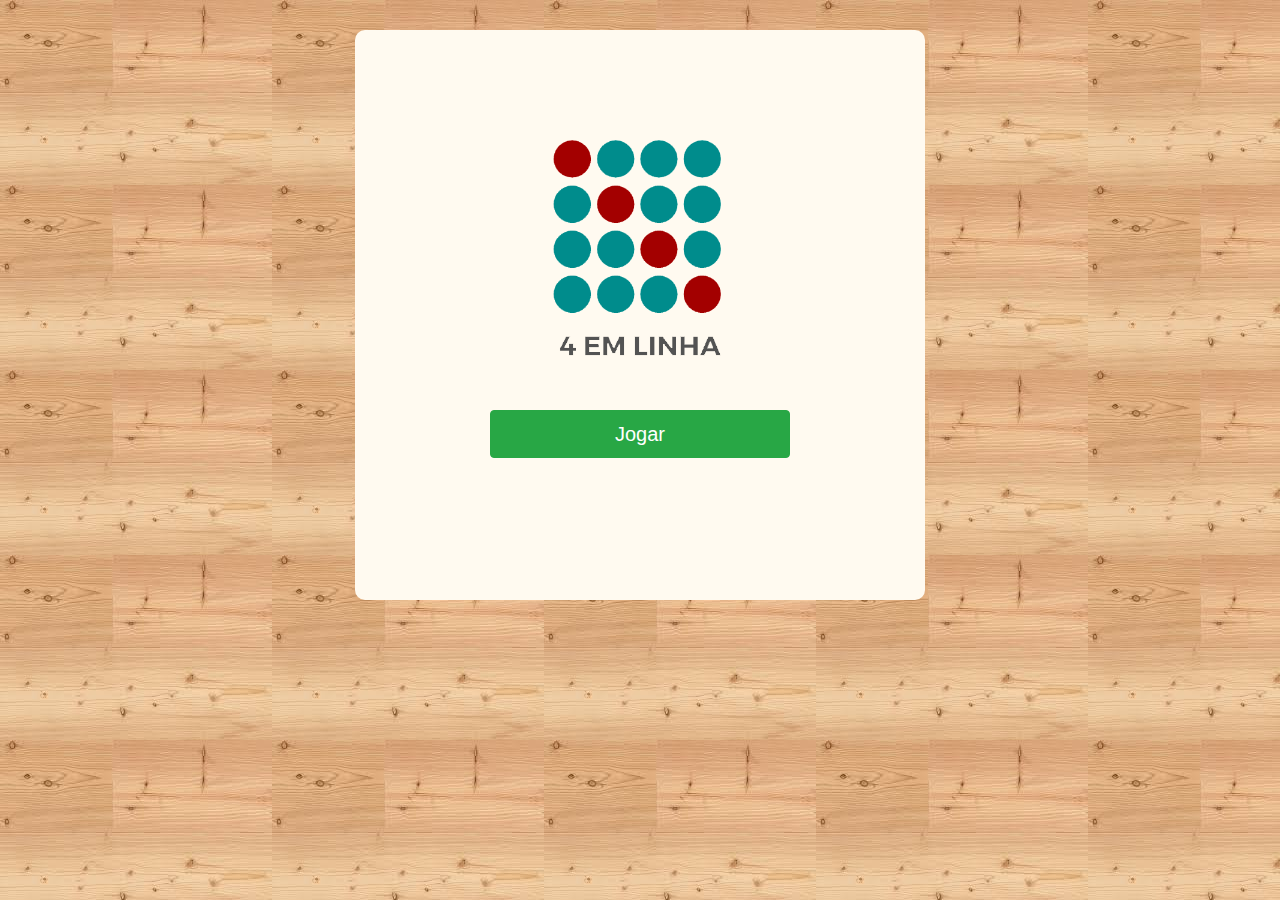
<file: index.html>
<!DOCTYPE html>
<html lang="pt-br">
<head>
    <meta charset="UTF-8">
    <meta name="viewport" content="width=device-width, initial-scale=1, shrink-to-fit=no">

    <link rel="stylesheet" href="css/bootstrap.min.css">
    <link rel="stylesheet" href="css/estilo.css">

    <title>4 EM LINHAS</title>
</head>


<body>
	<div class="container paginaInicial">
    <div class="row">
      <div class="col-lg-6 offset-3 fundo">
        <div class="conteudo">
          <img src="img/logo.png" class="img-fluid rounded mx-auto d-block" alt="Responsive image" height="350px" width="300px">
          <a href="escolha-dificuldade.html">
            <button type="button" class="btn btn-success rounded mx-auto d-block btn-lg">Jogar</button>
          </a>
        </div>
      </div>
    </div>
	</div>

	<script src="js/jquery-3.2.1.min.js"></script>
  	<script src="js/popper.min.js"></script>
  	<script src="js/bootstrap.min.js"></script>
</body>
</html>
</file>
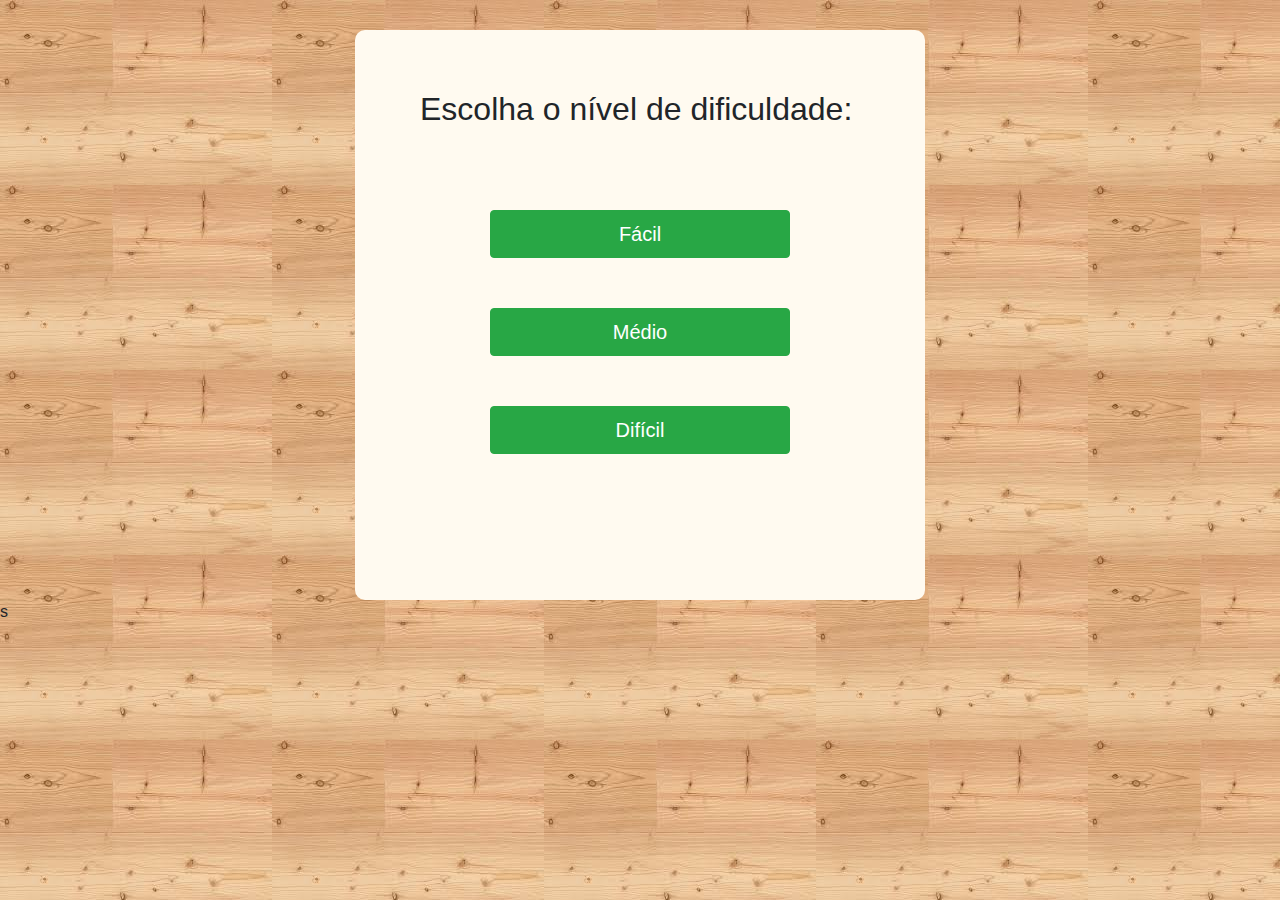
<file: escolha-dificuldade.html>
<!DOCTYPE html>
<html lang="pt-br">
<head>
    <meta charset="UTF-8">
    <meta name="viewport" content="width=device-width, initial-scale=1, shrink-to-fit=no">

    <link rel="stylesheet" href="css/bootstrap.min.css">
    <link rel="stylesheet" href="css/estilo.css">

    <title>4 EM LINHAS</title>
</head>


<body>
	   <div class="container paginaDificuldade">
       <div class="row">
         <div class="col-lg-6 offset-3 fundo">
           <div class="conteudoDificuldade">
             <h2>Escolha o nível de dificuldade: </h2> <br>
               <button type="button" class="btn btn-success rounded mx-auto d-block btn-lg" id="btnFacil">Fácil</button>
               <button type="button" class="btn btn-success rounded mx-auto d-block btn-lg" id="btnMedio">Médio</button>
               <button type="button" class="btn btn-success rounded mx-auto d-block btn-lg" id="btnDificil">Difícil</button>
           </div>
         </div>
       </div>
      </div>

	  s<script src="js/jquery-3.2.1.min.js"></script>
  	<script src="js/popper.min.js"></script>
  	<script src="js/bootstrap.min.js"></script>
    <script src="js/nivelDificuldade.js"></script>
</body>
</html>
</file>
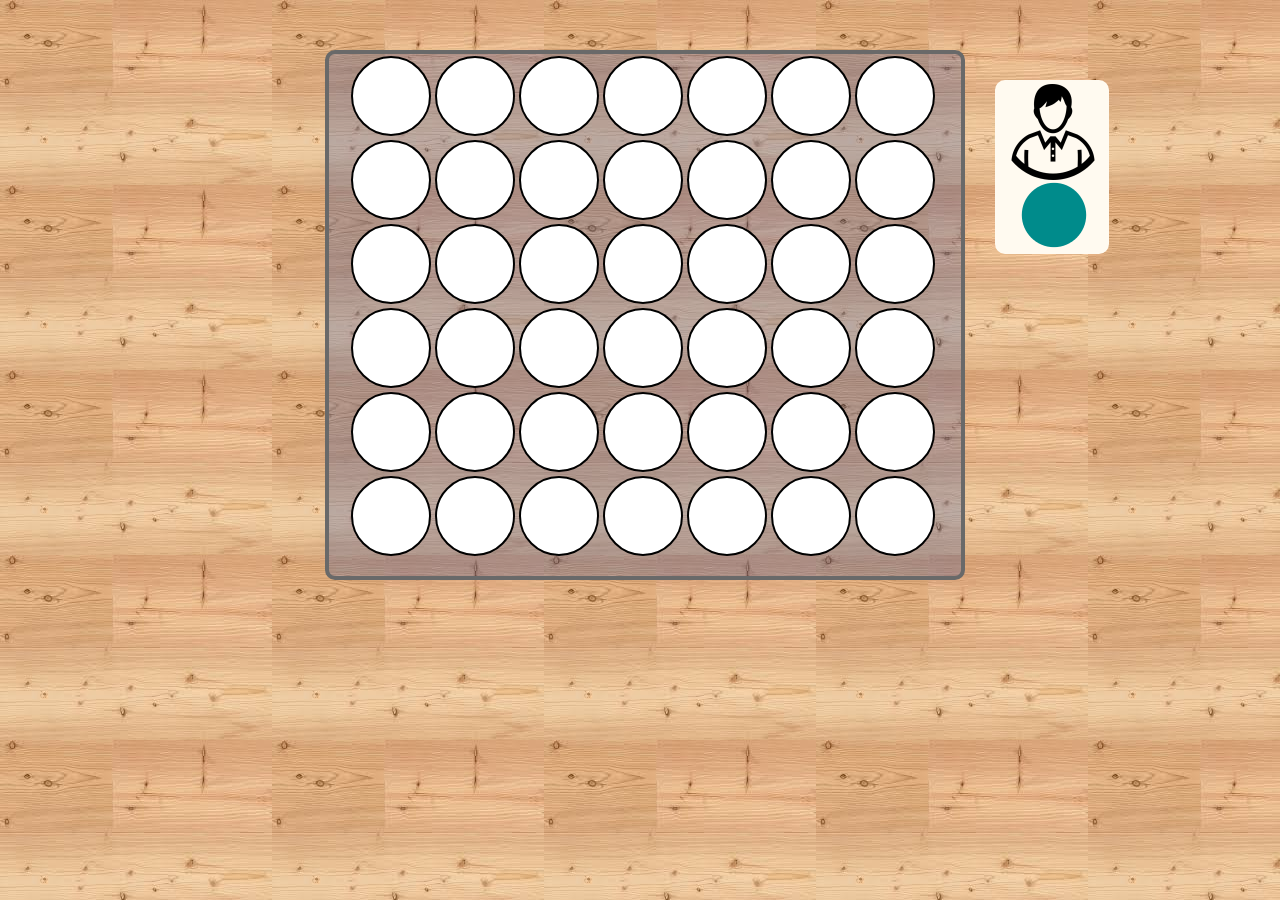
<file: game.html>
<!DOCTYPE html>
<html lang="pt-br">
<head>
    <meta charset="UTF-8">
    <meta name="viewport" content="width=device-width, initial-scale=1, shrink-to-fit=no">

    <link rel="stylesheet" href="css/bootstrap.min.css">
    <link rel="stylesheet" href="css/estilo.css">

    <title>4 EM LINHAS</title>
</head>


<body>
<div class="container">

    <div class="row justify-content-md-center">

      <div class="vezComputador">
        <div class="fundoComputador">
            <img src="img/computador.png">
            <div class="imagensBola">
                <img src="img/bolavermelha.png">
            </div>
        </div>
      </div>

      <div>
        <div class="tabuleiro">
            <div>
                <div class="bolinhaDesce0"></div>
                <div id="posicao0-0" class="peca"></div>
                <div id="posicao0-1" class="peca"></div>
                <div id="posicao0-2" class="peca"></div>
                <div id="posicao0-3" class="peca"></div>
                <div id="posicao0-4" class="peca"></div>
                <div id="posicao0-5" class="peca"></div>
                <div id="posicao0-6" class="peca"></div>
            </div>
            <div>
                <div class="bolinhaDesce1"></div>
                <div id="posicao1-0" class="peca"></div>
                <div id="posicao1-1" class="peca"></div>
                <div id="posicao1-2" class="peca"></div>
                <div id="posicao1-3" class="peca"></div>
                <div id="posicao1-4" class="peca"></div>
                <div id="posicao1-5" class="peca"></div>
                <div id="posicao1-6" class="peca"></div>
            </div>
            <div>
                <div class="bolinhaDesce2"></div>
                <div id="posicao2-0" class="peca"></div>
                <div id="posicao2-1" class="peca"></div>
                <div id="posicao2-2" class="peca"></div>
                <div id="posicao2-3" class="peca"></div>
                <div id="posicao2-4" class="peca"></div>
                <div id="posicao2-5" class="peca"></div>
                <div id="posicao2-6" class="peca"></div>
            </div>
            <div>
                <div class="bolinhaDesce3"></div>
                <div id="posicao3-0" class="peca"></div>
                <div id="posicao3-1" class="peca"></div>
                <div id="posicao3-2" class="peca"></div>
                <div id="posicao3-3" class="peca"></div>
                <div id="posicao3-4" class="peca"></div>
                <div id="posicao3-5" class="peca"></div>
                <div id="posicao3-6" class="peca"></div>
            </div>
            <div>
                <div class="bolinhaDesce4"></div>
                <div id="posicao4-0" class="peca"></div>
                <div id="posicao4-1" class="peca"></div>
                <div id="posicao4-2" class="peca"></div>
                <div id="posicao4-3" class="peca"></div>
                <div id="posicao4-4" class="peca"></div>
                <div id="posicao4-5" class="peca"></div>
                <div id="posicao4-6" class="peca"></div>
            </div>
            <div>
                <div class="bolinhaDesce5"></div>
                <div id="posicao5-0" class="peca"></div>
                <div id="posicao5-1" class="peca"></div>
                <div id="posicao5-2" class="peca"></div>
                <div id="posicao5-3" class="peca"></div>
                <div id="posicao5-4" class="peca"></div>
                <div id="posicao5-5" class="peca"></div>
                <div id="posicao5-6" class="peca"></div>
            </div>
             <div>
                 <div class="bolinhaDesce6"></div>
             </div>

        </div>
      </div>
         <div class="vezPessoa">
            <div class="fundoPessoa">
                <img src="img/pessoa1.png">
                <div class="imagensBola">
                    <img src="img/bolaazul.png">
                </div>
            </div>
      </div>
      <!-- <button type="button" class="btn btn-primary" data-toggle="modal" data-target="#exampleModal" data-whatever="@mdo">Open modal for @mdo</button> -->
      <!-- Invocar no JavaScript: $('#exampleModal').modal(keyboard: false) -->

        <div class="modal fade" id="exampleModal" tabindex="-1" role="dialog" aria-labelledby="exampleModalLabel" aria-hidden="true">
          <div class="modal-dialog" role="document">
            <div class="modal-content">

              <div class="modal-body">
                <div class="container">
                  <div class="row justify-content-md-center">
                    <div id="voceGanhou">
                        <h1>Voce Ganhou!</h1>
                        <div class="imgModal"><img src="img/ganhou.gif" width="100%" height="100%" style="position:absolute" frameBorder="0" class="giphy-embed"></img></div>
                    </div>
                    <div id="vocePerdeu">
                        <h1>Voce Perdeu!</h1>
                        <div class="imgModal"><img src="img/perdeu.gif" width="100%" height="100%" style="position:absolute" frameBorder="0" class="giphy-embed"></img></div>
                    </div>

                  <div id="voceEmpatou">
                      <h1>Empatou!</h1>
                      <div class="imgModal"><img src="img/empatou.gif" width="100%" height="100%" style="position:absolute" frameBorder="0" class="giphy-embed"></img></div>
                  </div>
                </div>
                </div>

                  <div class="row botoesModal">
                    <div id="btnInicio">
                      <button type="button" class="btn btn-white"> <img src="img/casa.png"></img></button>
                    </div>
                    <div id="btnRestart">
                      <button type="button" class="btn btn-white"> <img src="img/seta-reinicia.png"></img></button>
                    </div>
                  </div>

                </div>

              </div>

            </div>
          </div>
        </div>
    </div>
</div>

<script src="js/jquery-3.2.1.min.js"></script>
<script src="js/popper.min.js"></script>
<script src="js/bootstrap.min.js"></script>
<script src="js/estado.js"></script>
<script src="js/quatroEmLinha.js"></script>
<script src="js/game.js"></script>
</body>
</html>
</file>
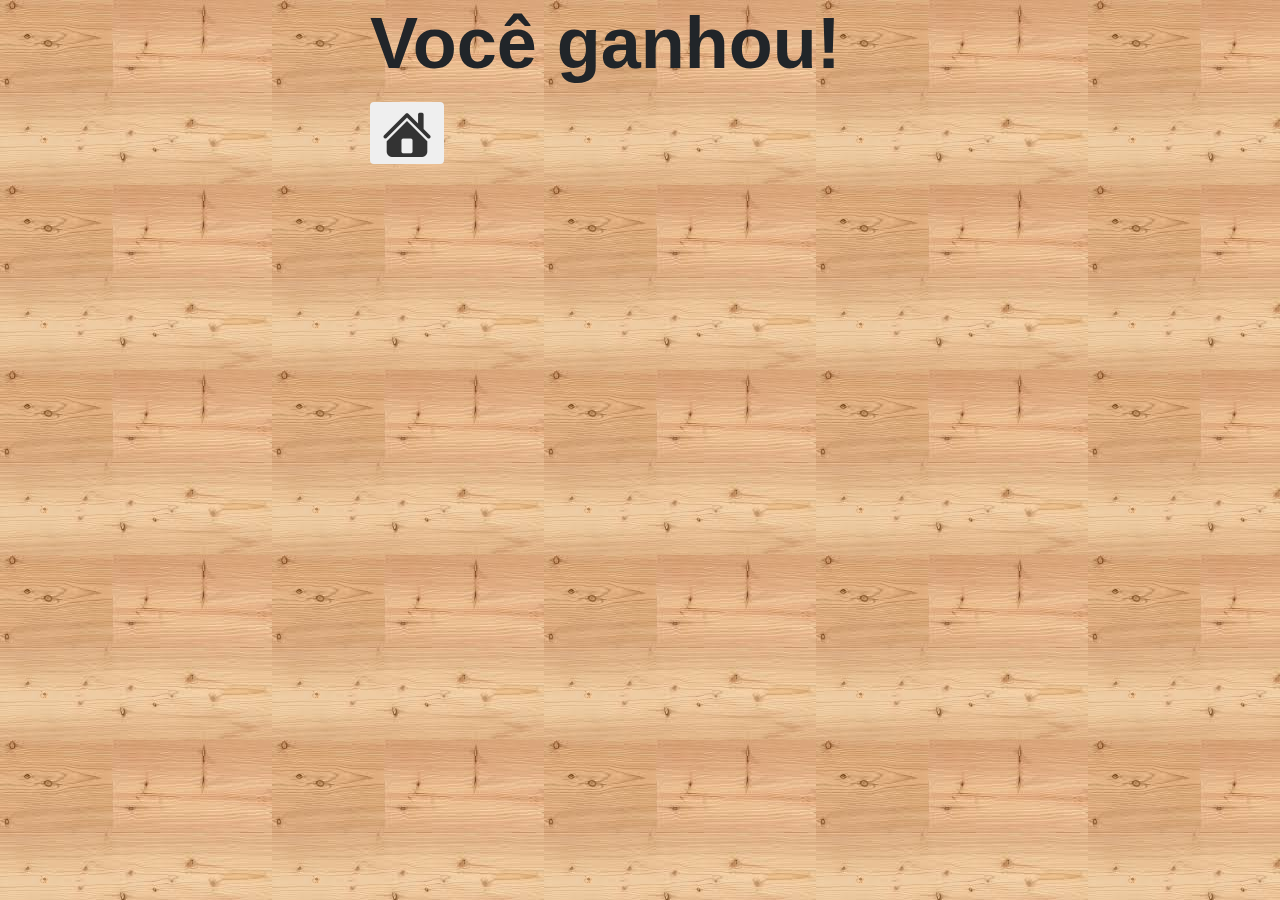
<file: resultado.html>
<!DOCTYPE html>
<html lang="pt-br">
<head>
    <meta charset="UTF-8">
    <meta name="viewport" content="width=device-width, initial-scale=1, shrink-to-fit=no">

    <link rel="stylesheet" href="css/bootstrap.min.css">
    <link rel="stylesheet" href="css/estilo.css">

    <title>4 EM LINHAS</title>
</head>


<body>
    <div class="container paginaResultado">
        <div class="row">
            <div class="col-lg-6 offset-3">
               <p class="display-3 font-weight-bold ">Você ganhou!</p>
               <button type="button" class="btn btn-white"> <img src="img/casa.png"> </button>
            </div>

        </div>
    </div>


<script src="js/jquery-3.2.1.min.js"></script>
<script src="js/popper.min.js"></script>
<script src="js/bootstrap.min.js"></script>

<script src="js/game.js"></script>
</body>
</html>
</file>
<file: css/estilo.css>
@font-face {
		font-family: "fonteJogo";
		src: url("../font/AgentOrange.woff");
}

/*Estilos necessario para todas as páginas */
body{
	background-image: url("../img/fundo.png");
}

.fundo{
		background-color: #FFFAF0;
		margin-top: 30px;
		height: 570px;
		border-radius: 10px;
}

.modal-body{
	height: 500px;
	font-family: "fonteJogo";
	border: 10px solid black;
}

#voceGanhou{
	display: none;
	color: #2E8B57;
	margin-top: 30px;
}

#vocePerdeu{
	display: none;
	color: red;
	margin-top: 30px;
}

#voceEmpatou{
	display: none;
	color: blue;
	margin-top: 30px;
}

.imgModal{
	margin-top: 30px;
	width:100%;
	height:0;
	padding-bottom:56%;
	position:relative;"
}

.botoesModal{
	margin-top: 40px;
}

#btnInicio{
	margin-left: auto;
	margin-right: 60px;
}

#btnRestart{
	margin-right: auto;
}

a:hover{
	text-decoration: none;
}

/*Estilos necessario para a página inicial */
.paginaInicial img{
	margin-top: 80px;
}

.paginaInicial button{
	width: 300px;
}

/*Estilos necessario para a página de dificuldade */
.conteudoDificuldade{
	margin-top: 60px;
}

.paginaDificuldade button{
	margin-top: 50px;
}

.paginaDificuldade h2{
	margin-left: 50px;
}

.paginaDificuldade button{
	width: 300px;
}


/*Estilos necessarios para página de jogo*/
.fundoTabuleiro{
	border: 10px solid red;
}

.vezComputador{
	margin-top: 80px;
	margin-right: 30px;
}

.fundoComputador{
	padding-right: 10px;
	padding-left: 10px;
	background: #FFFAF0;
	border: 4px solid #FFFAF0;
	border-radius: 10px;
}

.vezPessoa{
	margin-top: 80px;
	margin-left: 30px;
}

.fundoPessoa{
	padding-right: 10px;
	padding-left: 10px;
	background: #FFFAF0;
	border: 4px solid #FFFAF0;
	border-radius: 10px;
}

.imagensBola{
	margin-left: 10px;
}

.peca {
	background: white;
	/*background-image: url("../img/fundo.png");*/
	float: left;
	width: 80px;
	height: 80px;
	border: 2px solid #000;
	border-radius: 60px;
	margin: 2px;
	cursor: pointer;
	z-index: 5;
}

.tabuleiro{
	background: #354f9b47;
	margin-top: 50px;
	padding-left: 20px;
	border: 4px solid #696969;
	width: 640px;
	height: 530px;
	border-radius: 10px;
}

.bolinhaDesce0{
	position: absolute;
	display: none;
	background-color: #008b8b;
	float: left;
	width: 80px;
	height: 80px;
	border: 2px solid #000;
	border-radius: 60px;
	margin: 2px;
	margin-right: 50px;
	margin-bottom: 50px;
	cursor: pointer;
	//z-index: 0;
}

.bolinhaDesce1
{
	position: absolute;
	display: none;
	background-color: #008b8b;
	float: left;
	width: 80px;
	height: 80px;
	border: 2px solid #000;
	border-radius: 60px;
	margin: 2px;
	margin-left: 86px;
	margin-bottom: 50px;
	cursor: pointer;
	//z-index: 0;
}

.bolinhaDesce2
{
	position: absolute;
	display: none;
	background-color: #008b8b;
	float: left;
	width: 80px;
	height: 80px;
	border: 2px solid #000;
	border-radius: 60px;
	margin: 2px;
	margin-left: 170px;
	margin-bottom: 50px;
	cursor: pointer;
	//z-index: 0;
}

.bolinhaDesce3
{
	position: absolute;
	display: none;
	background-color: #008b8b;
	float: left;
	width: 80px;
	height: 80px;
	border: 2px solid #000;
	border-radius: 60px;
	margin: 2px;
	margin-left: 254px;
	margin-bottom: 50px;
	cursor: pointer;
	//z-index: 0;
}

.bolinhaDesce4
{
	position: absolute;
	display: none;
	background-color: #008b8b;
	float: left;
	width: 80px;
	height: 80px;
	border: 2px solid #000;
	border-radius: 60px;
	margin: 2px;
	margin-left: 338px;
	margin-bottom: 50px;
	cursor: pointer;
	//z-index: 0;
}

.bolinhaDesce5
{
	position: absolute;
	display: none;
	background-color: #008b8b;
	float: left;
	width: 80px;
	height: 80px;
	border: 2px solid #000;
	border-radius: 60px;
	margin: 2px;
	margin-left: 422px;
	margin-bottom: 50px;
	cursor: pointer;
	//z-index: 0;
}

.bolinhaDesce6
{
	position: absolute;
	display: none;
	background-color: #008b8b;
	float: left;
	width: 80px;
	height: 80px;
	border: 2px solid #000;
	border-radius: 60px;
	margin: 2px;
	margin-left: 506px;
	margin-bottom: 50px;
	cursor: pointer;
	//z-index: 0;
}

//Estilos necessarios modal
#quemGanhou{
			margin-top: 100px;
}
</file>
